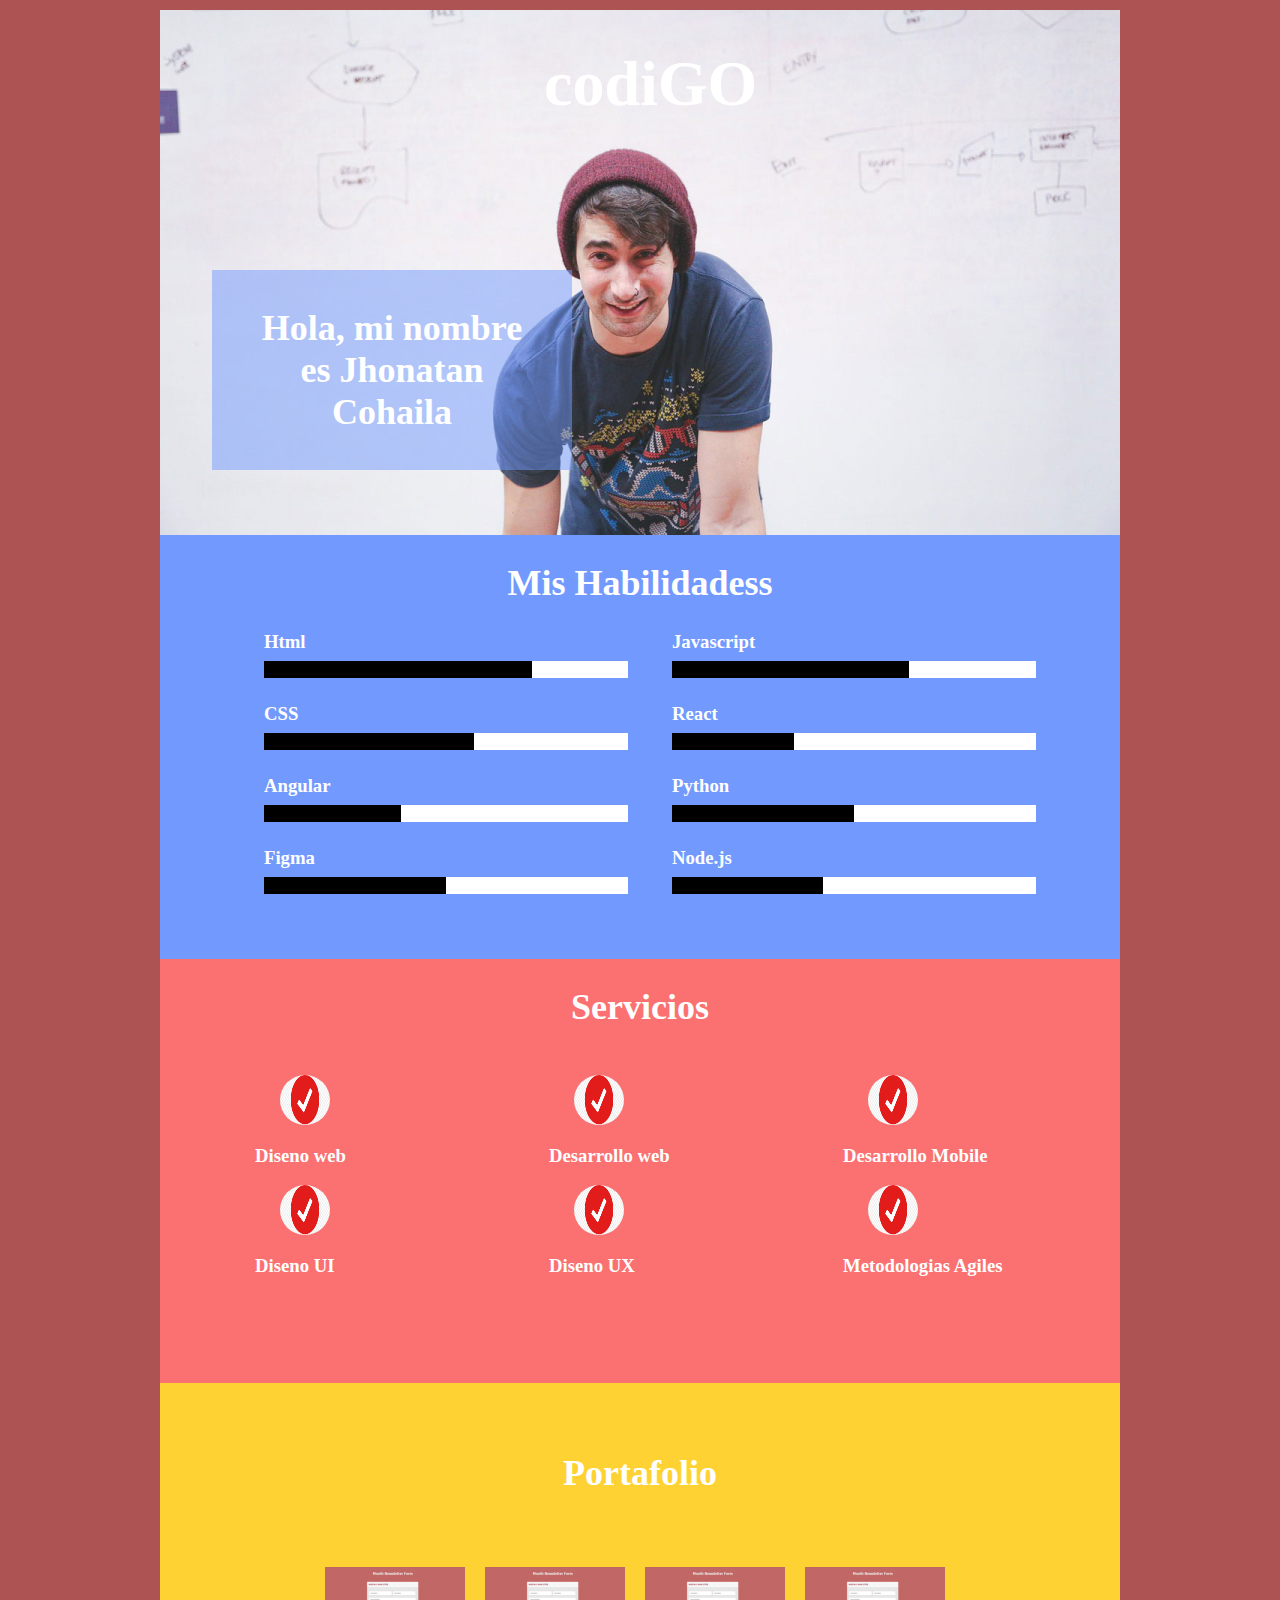
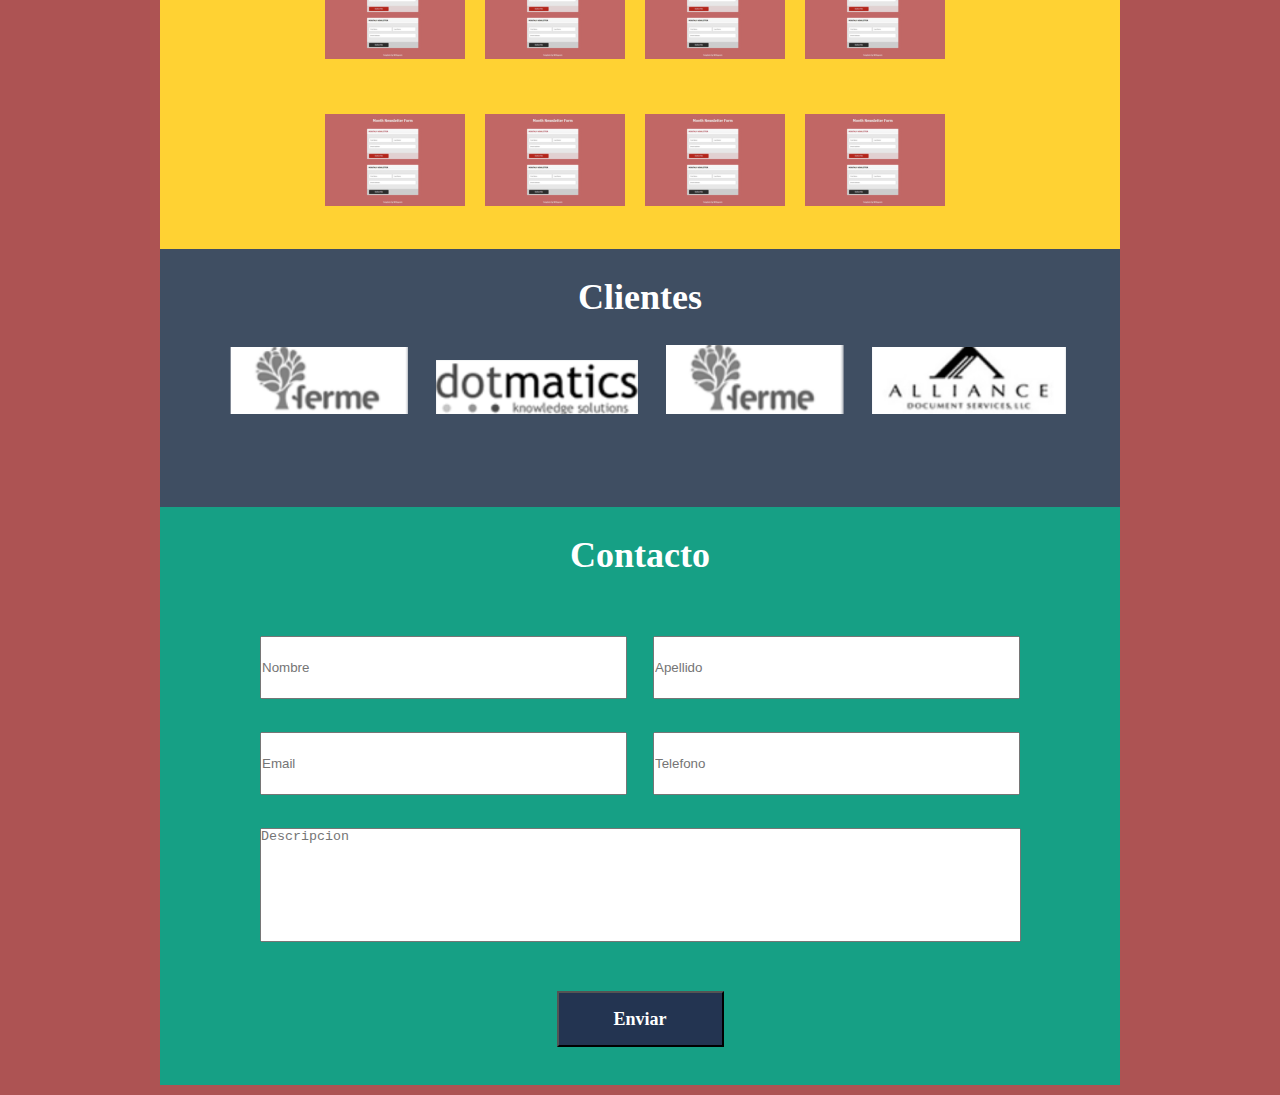
<file: index.html>
<!DOCTYPE html>
<html lang="es">
<head>
     <meta charset="UTF-8">
     <meta name="viewport" content="width=device-width, initial-scale=1.0">
     <link rel="stylesheet" href="./styles/main.css">
     <title>Portafolio</title>
</head>
<body>
     <!-- encapsulo mi pagina en un bloque con la class container para poder darle tamaño a futuro -->
     <div class="container">
          <!-- <center> -->
          <!-- es esta primera seccion le coloco un titulo y la imagen  -->
          <section class="banner">
               
               <h1 class="codigo">codiGO</h1>
               <!-- itulizo pa etiqueta para poder dar semantica -->
               <figure>
                    <!-- la imagen que usare para mi portafolio con medidas exactas y un texto -->
                    <img src="./images/banner.png" width="960px" height="525px" alt="banner" title="banner" class="img">
                    
               </figure>
               <!-- en esta parte en un div almaceno el subtitulo para darle estilos mas adelante -->
               <div class="subtitulo">
                    <h2>Hola, mi nombre es Jhonatan Cohaila</h2>
               </div>
               
          </section>

          <section class="skills">
               <h2>Mis Habilidadess</h2>
               <div class="percentaje">
                    <div class="bar_title">
                         <h3> Html </h3>
                         <div class="bar">
                              <div class="html"></div>
                         </div>
                    </div>
                    <div class="bar_title">
                         <h3> Javascript </h3>
                         <div class="bar">
                              <div class="java"></div>
                         </div>
                    </div>
                    <div class="bar_title">
                         <h3> CSS </h3>
                         <div class="bar">
                              <div class="css"></div>
                         </div>
                    </div>
                    <div class="bar_title">
                         <h3> React </h3>
                         <div class="bar">
                              <div class="react"></div>
                         </div>
                    </div>
                    <div class="bar_title">
                         <h3> Angular </h3>
                         <div class="bar">
                              <div class="angular"></div>
                         </div>
                    </div>
                    <div class="bar_title">
                         <h3> Python </h3>
                         <div class="bar">
                              <div class="python"></div>
                         </div>
                    </div>
                    <div class="bar_title">
                         <h3> Figma </h3>
                         <div class="bar">
                              <div class="figma"></div>
                         </div>
                    </div>
                    <div class="bar_title">
                         <h3> Node.js </h3>
                         <div class="bar">
                              <div class="node"></div>
                         </div>
                    </div>
               </div>
          </section>

          <section class="servicios">
               <h2>Servicios</h2>
               <div class="items">
                    <div class="item">
                         <img src="./images/icon.png" width="44" height="44" alt="icon" >
                         <div class="web">
                              <h3>Diseno web</h3>
                         </div>
                    </div>
                    <div class="item">
                         <img src="./images/icon.png" width="44" height="44" alt="icon">
                         <div class="web">
                              <h3>Desarrollo web</h3>
                         </div>
                    
                    </div>
                    <div class="item">
                         <img src="./images/icon.png" width="44" height="44" alt="icon">
                         <div class="web">
                              <h3>Desarrollo Mobile</h3>
                         </div>
                    
                    </div>
                    <div class="item">
                         <img src="./images/icon.png" width="44" height="44" alt="icon">
                         <div class="web">
                              <h3>Diseno UI</h3>
                         </div>
                    
                    </div>
                    <div class="item">
                         <img src="./images/icon.png" width="44" height="44" alt="icon">
                         <div class="web">
                               <h3>Diseno UX</h3>
                         </div>
                   
                    </div>
                    <div class="item">
                         <img src="./images/icon.png" width="44" height="44" alt="icon">
                         <div class="web">
                              <h3>Metodologias Agiles</h3>
                         </div>
                    
                    </div>
               </div>
          </section>

          <section class="portafolio">
               <h2>Portafolio</h2>
               <div class="items_img">
                    <img src="./images/portafolio/image 1.png" width="140" height="92" alt="one" />
                    <img src="./images/portafolio/image 1.png" width="140" height="92" alt="two" />
                    <img src="./images/portafolio/image 1.png" width="140" height="92" alt="three"  />
                    <img src="./images/portafolio/image 1.png" width="140" height="92" alt="four" />
                    <img src="./images/portafolio/image 1.png" width="140" height="92" alt="five" />
                    <img src="./images/portafolio/image 1.png" width="140" height="92" alt="six" />
                    <img src="./images/portafolio/image 1.png" width="140" height="92" alt="seven" />
                    <img src="./images/portafolio/image 1.png" width="140" height="92" alt="eight" />
               </div>
          </section>
          <section class="clients">
               <h2>Clientes</h2>
               <div class="items_cli">
                    <img src="./images/clients/image 1.png" width="178" height="67" alt="one">
                    <img src="./images/clients/image 2.png" width="202" height="54" alt="one">
                    <img src="./images/clients/image 3.png" width="178" height="69" alt="one">
                    <img src="./images/clients/image 4.png" width="194" height="67" alt="one">
               </div>
          </section>

          <section class="contact">
               <h2>Contacto</h2>
               <form  class="form" action="">
                    <input type="text" placeholder="Nombre">
                    <input type="text" placeholder="Apellido" class="apellido">
                    <input type="email" placeholder="Email">
                    <input type="text" placeholder="Telefono" class="fono">
                    <textarea placeholder="Descripcion"  ></textarea>
                    <button type="submit" class="boton">Enviar</button>
               </form>
          </section>
     </div>
</body>
</html>
</file>
<file: styles/main.css>
/* buen dia profesor espero que pueda entender este codigo gracias */

/* reseteamos todos los margenes como internos y externos */
*{
     padding: 0;
     margin: 0;
}  

/* dandole un color de fondo a la pagina */
body{
     background: rgb(173, 83, 83);
}

/* establecemos el tamanio de nuestro sitio web el ancho a 960px de toda nuestra pagina y lo centramos*/
.container{
     width: 960px;
     margin: 10px auto;   
     background: #7299FE; 
}

/* colocando el tamanio de altura nuestra seccion banner */
.banner{
     height: 525px;
}
/* es el titulo de nuestra seccion banner con un tamanio de fuente, margenes para su ubicacion,tipo de letra, color de letra*/
.codigo{
     margin-left: 6em;
     margin-top: 36px;
     position: absolute;
     font-family: Roboto;
     font-style: normal;
     font-weight: bold;
     font-size: 64px;
     line-height: 75px;
     color: #FFFFFF;
}

/*dando forma al cuadro en el que va nuestro saludo*/
.subtitulo{
     position: absolute;
     width: 340px;
     top: 270px; 
     padding: 10px;
     margin-left: 52px;
     font-family: Roboto;
     font-style: normal;
     font-weight: bold;
      font-size: 30px; 
     line-height: 42px; 
     color: #FFFFFF;
     background: rgba(114, 153, 254, 0.5);
} 

/* habilidades */

/* el alto de nuestro seccion skills */
.skills{
     height: 424px;  
     background: #7299FE; 
}

/* establecemos todos los h2 para de todas las secciones con los siguientes parametros tanto como centrado, tipo de texto, tamanio de texto, etc */
 h2{
     text-align: center;
     font-family: Roboto;
     font-style: normal;
     font-weight: bold;
     font-size: 36px;
     line-height: 42px;
     color: #FFFFFF;
     padding: 27px;
}

/* cada habilidad y su porcentaje tendra un tamanio es una cuadro que estaran separdo y puestos en forma lineal y consecutivos hacia abajo eso se hara en todas las habilidades*/
.bar_title {
     margin-left: 104px;
     display: inline-flex;
     margin-bottom: 50px;
}

/*colocamos una linea color blanco con estas caracteristicas  */
.bar{
     position: absolute;
     width: 364px;
     height: 17px;
     margin-top: 30px;
     background: white;
}

/* tamanio y color de la barra de color blanco para toda las habilidades */
.bar_title h3{
     width: 300px;
     color: white;
}
/* en esta seccion colocamos el porcentaje que tenemos en todas las habilidades */
.html{
     width: 268px;
     height: 17px;
     background-color: black;
}

.java{
     width: 237px;
     height: 17px;
     background-color: black;
}

.css{
     width: 210px;
     height: 17px;
     background-color: black;
}

.react{
     width: 122px;
     height: 17px;
     background-color: black;
}
.angular{
     width: 137px;
     height: 17px;
     background-color: black;
}

.python{
     width: 182px;
     height: 17px;
     background-color: black;
}

.figma{
     width: 182px;
     height: 17px;
     background-color: black;
}

.node{
     width: 151px;
     height: 17px;
     background-color: black;
}


/*Nuestros servicios */


/* color y tamanio de nuestra seccion de servicios */
.servicios{
     background:#FB7171;
     height: 424px;
}

/* cada imagen y tesxto lo centramos  */
.item{
     height: 70px;
     width: 250px;
     margin:20px;
     display: inline-flex;
     text-align: center;
}

/* centramos las imagenes dandole la forma circular/ */
.item img{
     margin: 0px auto;
     width: 50px;
     height: 50px;
     border-radius: 100%;
}

/* las palabras le damos un color blanco centrandolo y con margenes */
.web{
     position: absolute;
     margin-top:70px;
     margin-left: 75px;
     text-align: center;
     color: white;
}

/* portafolio */


/* en esta seccion de portafolio le asignamos el tipo de letra, tamanio, fuente y lo centramos */
.portafolio{
     text-align: center;
     padding-top: 42px;
     font-family: Roboto;
     font-style: normal;
     font-weight: bold;
     font-size: 36px;
     line-height: 42px;
     background:#FFD233;;
     height: 424px;
     color: #FFFFFF;
}


/* las imagenes tendran una separacion para poder ser ubicadas */
.items_img{
      margin:0px 90px;
}


/*  */
.items_img img{
     margin-top: 46px;
     position: relative;
     width: 140px;
     height: 92px;
     margin-right:11px;
}

/* clientes */


/* le damos una tamanio de esta seccion clientes y un color de fondo */
.clients{
     height: 258px;
     background: #3F4E62;
}

/* alineamos nuestro imagenes de nuestros clientes con un margin de separacion  */
.items_cli{
     float: left;
     margin-left: 70px;
}

.items_cli img{
     margin-right: 24px;
}

/* contacto */

/* en esta seccion de contacto le damos su tamanio y color de fondo  */
.contact{
     height: 578px;
     background: #16A085;
}

/* ubicacaion del formulario */
.form{
     margin:0px  100px;
}

/* le damos las carcteristicas a nuestros input de text  emaily tamanio de fondo */
input[type="text"],input[type="email"]{
     width: 363px;
     position: relative;
     height: 59px;
     margin-top: 33px;
}

.apellido, .fono{
     float: right;
}
textarea{
     width: 759px;
     height: 112px;
     resize: none;
     margin-top:33px;

}
/* caracteristicas a nuestro boton de submit */
button {
     background-color: #233451;
     display: block;
     margin: 0px auto;
     width: 167px;
     height: 56px;
     margin-top: 45px;
     font-family: Roboto;
     font-style: normal;
     font-weight: bold;
     font-size: 18px;
     line-height: 21px;
     color: #FFFFFF;
}
</file>
